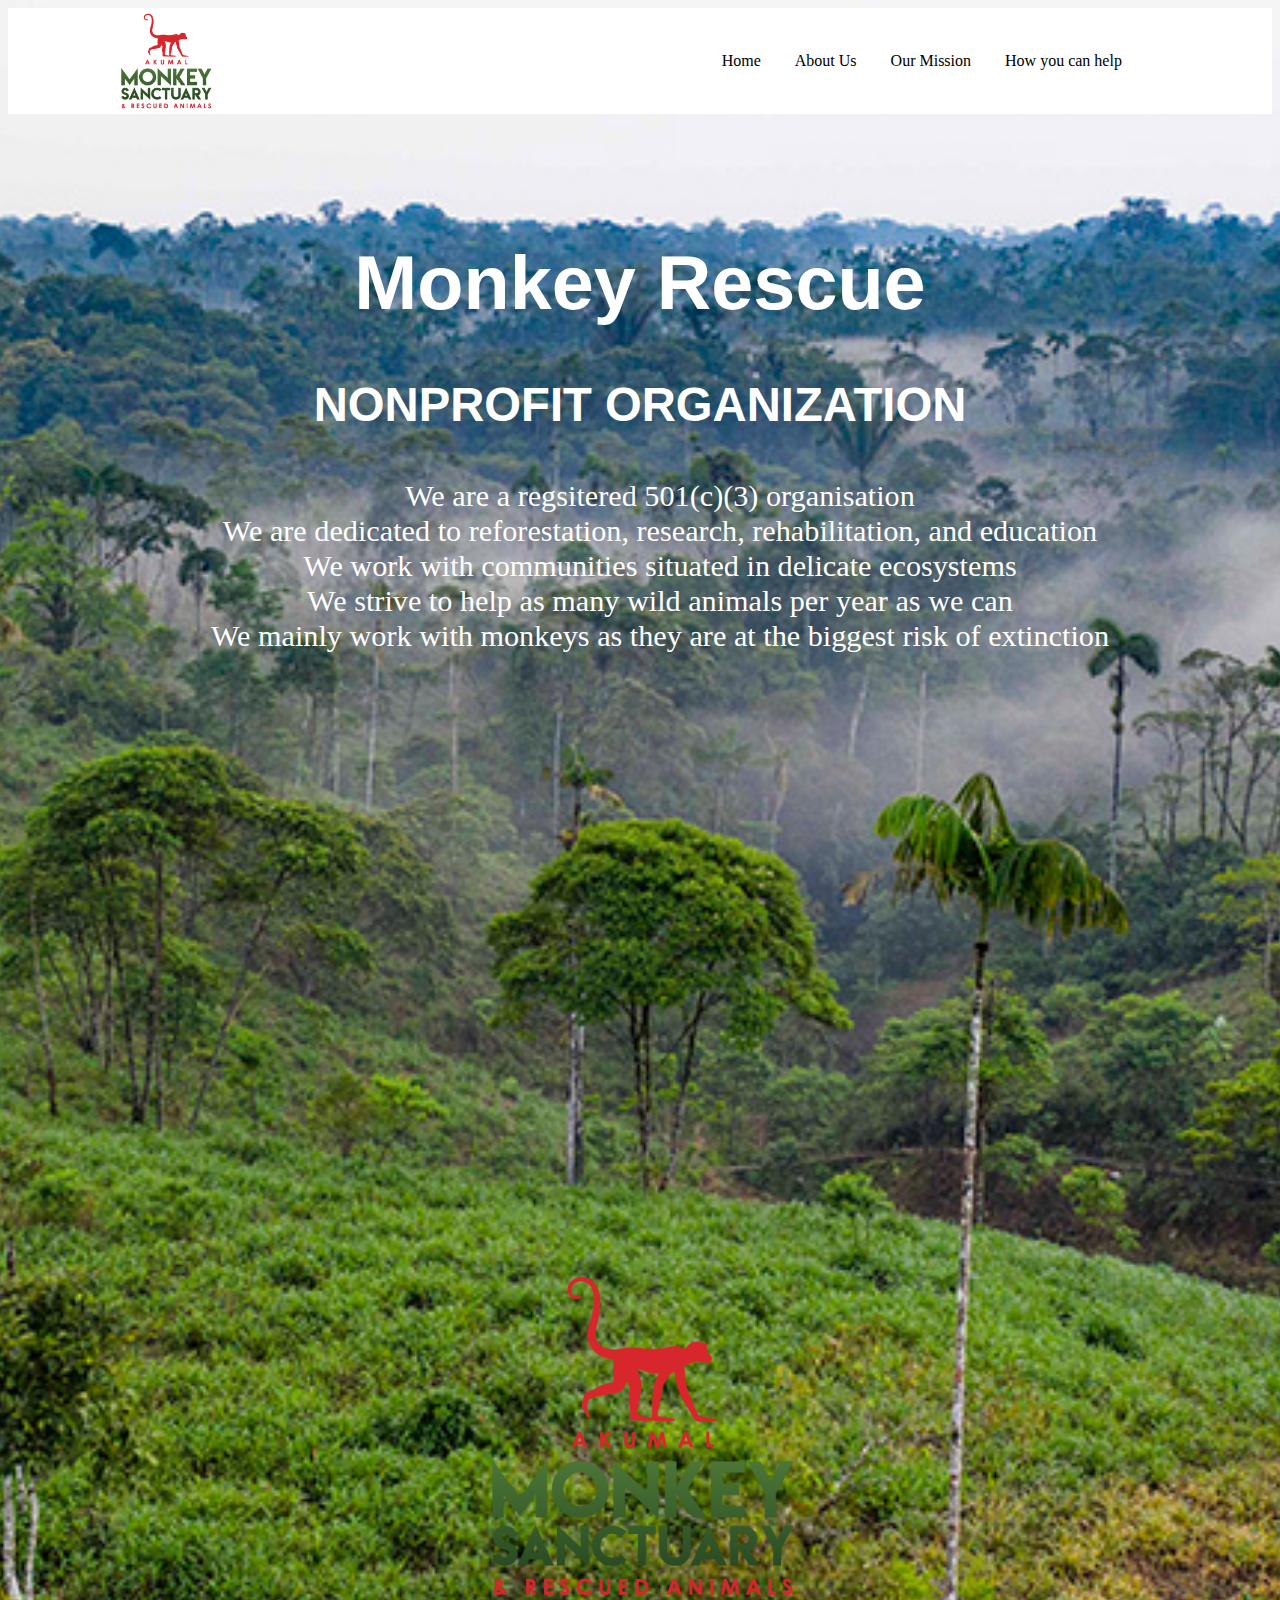
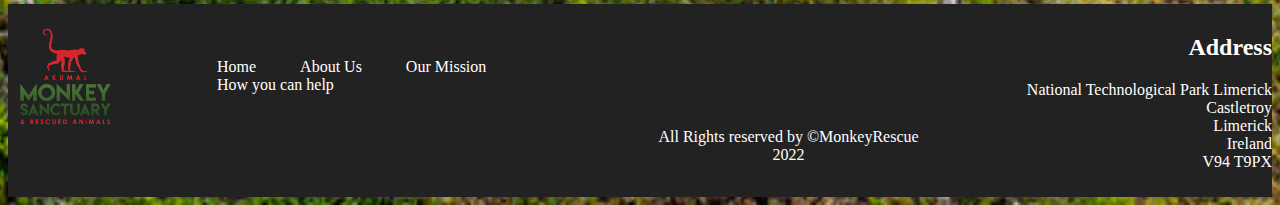
<file: index.html>
<!DOCTYPE html>
<html>
  <head>
    <link rel="stylesheet" href="Styling Home.css" />
    <title>MonkeyRescue Home</title>
    <link rel="icon" type="image/x-icon" href="./assets/rescue.png" />
  </head>
  <body>
    <div class="header">
      <nav>
        <img src="./assets/rescue.png" class="logo" />
        <ul class="nav-links">
          <li><a href="index.html">Home</a></li>
          <li><a href="About.html">About Us</a></li>
          <li><a href="Our Mission.html">Our Mission</a></li>
          <li><a href="how you can help.html">How you can help</a></li>
          <li></li>
        </ul>
      </nav>
    </div>
    <h1>Monkey Rescue</h1>
    <h3>NONPROFIT ORGANIZATION</h3>
    <p1>
      <ul>
        <li>We are a regsitered 501(c)(3) organisation</li>
        <li>
          We are dedicated to reforestation, research, rehabilitation, and
          education
        </li>
        <li>We work with communities situated in delicate ecosystems</li>
        <li>We strive to help as many wild animals per year as we can</li>
        <li>
          We mainly work with monkeys as they are at the biggest risk of
          extinction
        </li>
      </ul>
    </p1>
    <p align="center">
      <iframe
        width="852"
        height="480"
        src="https://youtube.com/embed/Tbp9AyitsJ8?controls=0"
        frameborder="0"
        allowfullscreen
      >
      </iframe>
    </p>
    <img src="./assets/rescue.png" class="center" />
    <footer>
      <div class="wrapper">
        <nav>
          <img src="./assets/rescue.png" class="logo" />
          <ul class="nav-links">
            <li><a href="index.html">Home</a></li>
            <li><a href="About.html">About Us</a></li>
            <li><a href="Our Mission.html">Our Mission</a></li>
            <li><a href="how you can help.html">How you can help</a></li>
            <li></li>
          </ul>
        </nav>
      </div>
      <p>All Rights reserved by &copy;MonkeyRescue 2022</p>
      <div class="features">
        <ul>
          <h2>Address</h2>
          <li>National Technological Park Limerick</li>
          <li>Castletroy</li>
          <li>Limerick</li>
          <li>Ireland</li>
          <li>V94 T9PX</li>
        </ul>
      </div>
    </footer>
  </body>
</html>
</file>
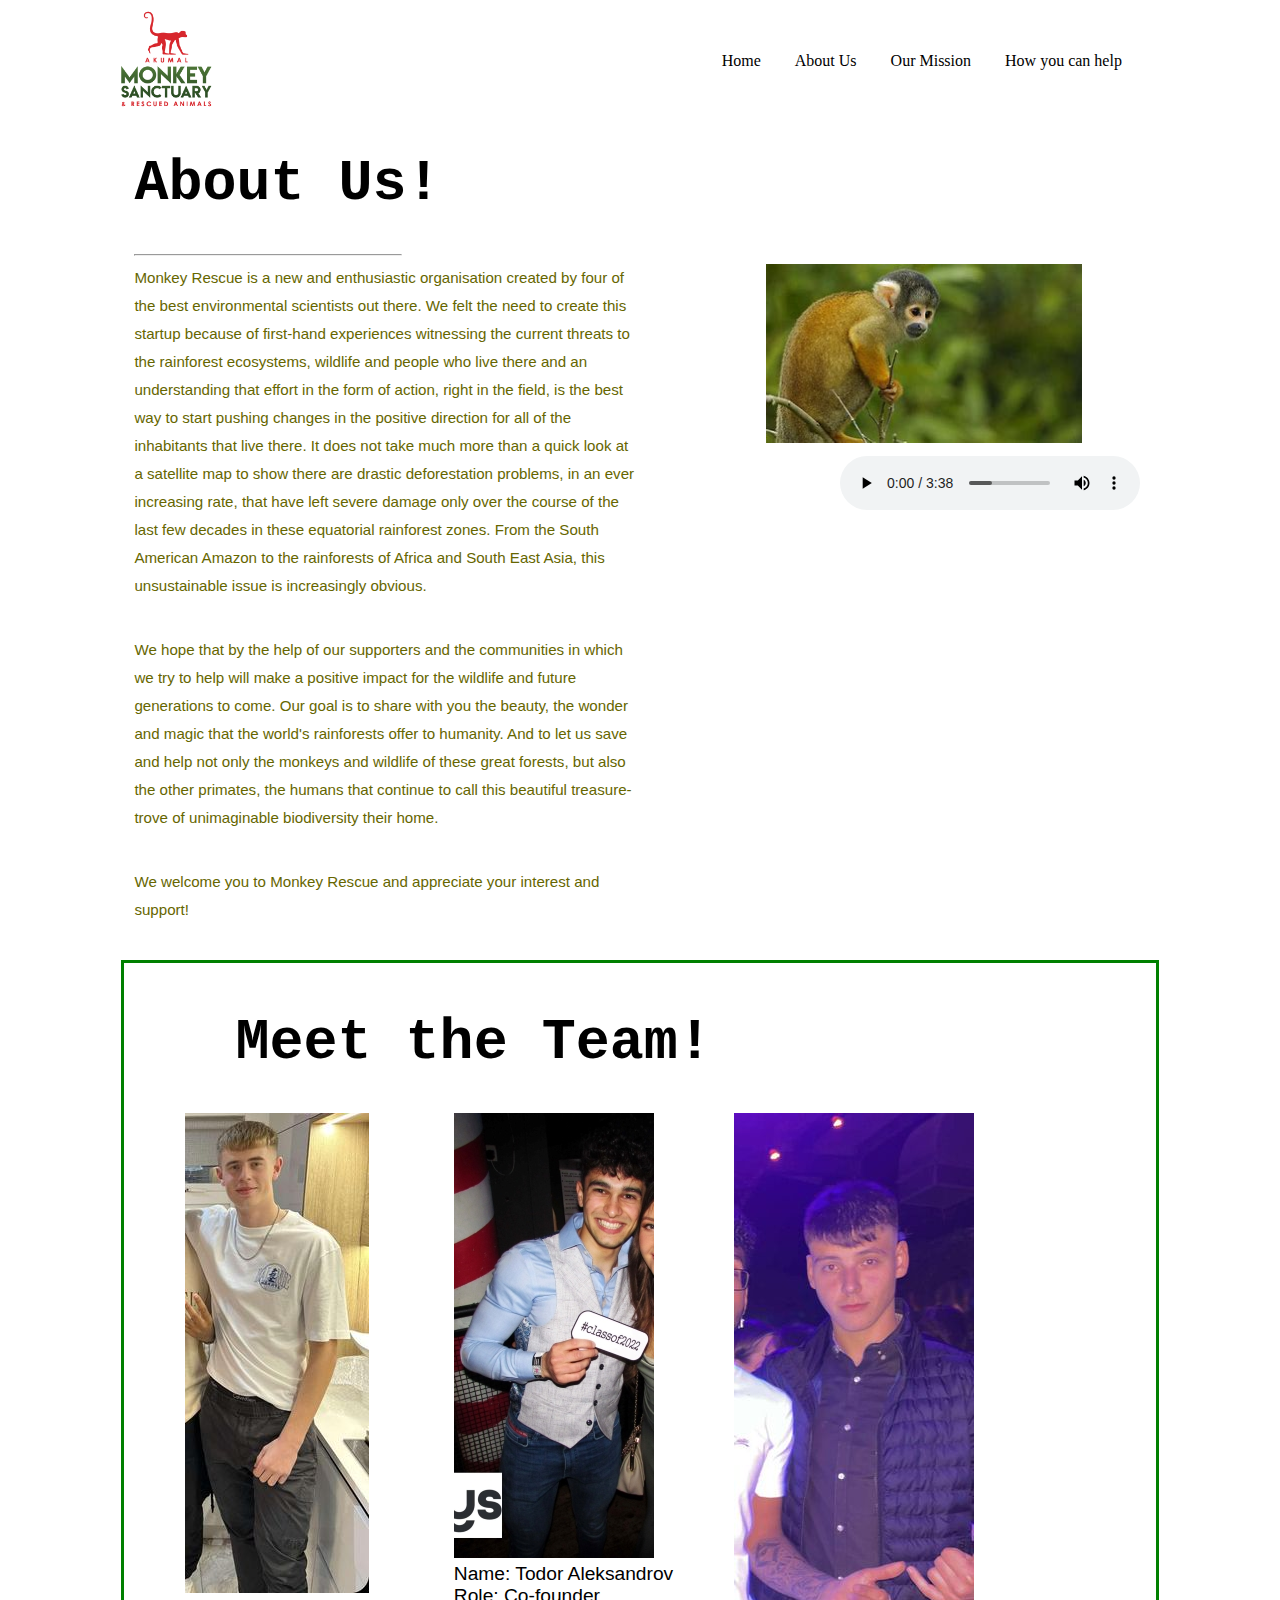
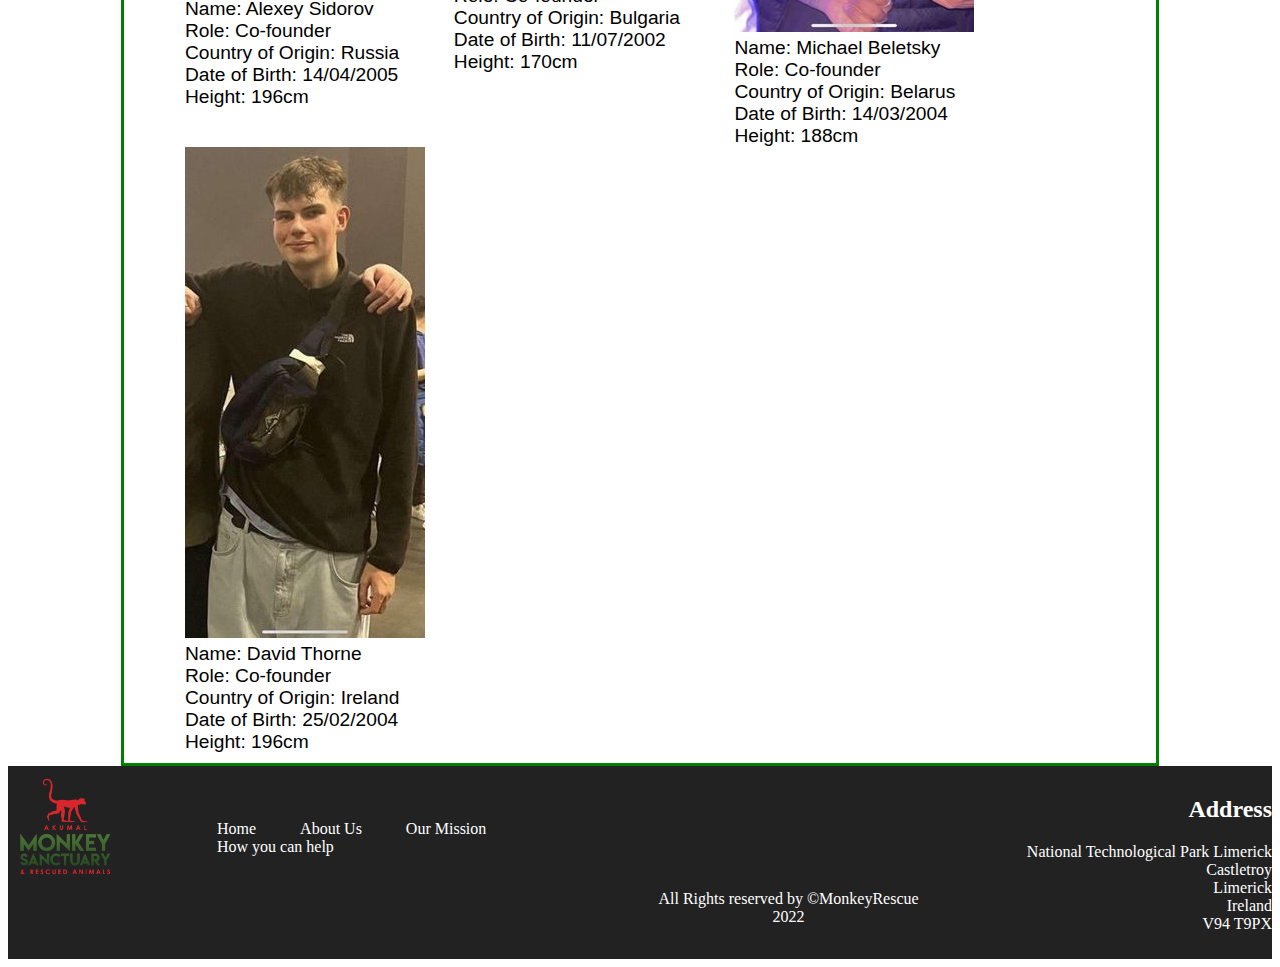
<file: About.html>
<!DOCTYPE html>
<html>
  <head>
    <link rel="stylesheet" href="Styling About.css" />
    <title>MonkeyRescue About</title>
    <link rel="icon" type="image/x-icon" href="./assets/rescue.png" />
  </head>
  <body>
    <div class="header">
      <nav>
        <a href="index.html"><img src="./assets/rescue.png" class="logo" /></a>
        <ul class="nav-links">
          <li><a href="index.html">Home</a></li>
          <li><a href="About.html">About Us</a></li>
          <li><a href="Our Mission.html">Our Mission</a></li>
          <li><a href="how you can help.html">How you can help</a></li>
          <li></li>
        </ul>
      </nav>
    </div>
    <h1>About Us!</h1>
    <hr class="solid" />
    <audio class="audio" src="./assets/backg.mp3" autoplay controls></audio>
    <img
      src="./assets/monkey.jpg"
      class="textwrap"
      align="top"
      width="25%"
      height="25%"
    />
    <p1 class="asd">
      Monkey Rescue is a new and enthusiastic organisation created by four of
      the best environmental scientists out there. We felt the need to create
      this startup because of first-hand experiences witnessing the current
      threats to the rainforest ecosystems, wildlife and people who live there
      and an understanding that effort in the form of action, right in the
      field, is the best way to start pushing changes in the positive direction
      for all of the inhabitants that live there. It does not take much more
      than a quick look at a satellite map to show there are drastic
      deforestation problems, in an ever increasing rate, that have left severe
      damage only over the course of the last few decades in these equatorial
      rainforest zones. From the South American Amazon to the rainforests of
      Africa and South East Asia, this unsustainable issue is increasingly
      obvious.
    </p1>
    <br /><br />
    <p2 class="asd">
      We hope that by the help of our supporters and the communities in which we
      try to help will make a positive impact for the wildlife and future
      generations to come. Our goal is to share with you the beauty, the wonder
      and magic that the world's rainforests offer to humanity. And to let us
      save and help not only the monkeys and wildlife of these great forests,
      but also the other primates, the humans that continue to call this
      beautiful treasure-trove of unimaginable biodiversity their home.
    </p2>
    <br /><br />
    <p3 class="asd">
      We welcome you to Monkey Rescue and appreciate your interest and support!
    </p3>
    <br /><br />
    <div class="Meet">
      <h1>Meet the Team!</h1>
      <span class="a2">
        <img src="./assets/alex.jpg" />
        <ul class="ul">
          <li>Name: Alexey Sidorov</li>
          <li>Role: Co-founder</li>
          <li>Country of Origin: Russia</li>
          <li>Date of Birth: 14/04/2005</li>
          <li>Height: 196cm</li>
        </ul>
      </span>
      <span class="a2">
        <img src="./assets/todor.jpg" />
        <ul class="ul">
          <li>Name: Todor Aleksandrov</li>
          <li>Role: Co-founder</li>
          <li>Country of Origin: Bulgaria</li>
          <li>Date of Birth: 11/07/2002</li>
          <li>Height: 170cm</li>
        </ul>
      </span>
      <span class="a2">
        <img src="./assets/michael.jpg" />
        <ul class="ul">
          <li>Name: Michael Beletsky</li>
          <li>Role: Co-founder</li>
          <li>Country of Origin: Belarus</li>
          <li>Date of Birth: 14/03/2004</li>
          <li>Height: 188cm</li>
        </ul>
      </span>
      <span class="a2">
        <img src="./assets/david.jpg" />
        <ul class="ul">
          <li>Name: David Thorne</li>
          <li>Role: Co-founder</li>
          <li>Country of Origin: Ireland</li>
          <li>Date of Birth: 25/02/2004</li>
          <li>Height: 196cm</li>
        </ul>
      </span>
    </div>
    <footer>
      <div class="wrapper">
        <nav>
          <a href="index.html"><img src="./assets/rescue.png" class="logo" /></a>
          <ul class="nav-links">
            <li><a href="index.html">Home</a></li>
            <li><a href="About.html">About Us</a></li>
            <li><a href="Our Mission.html">Our Mission</a></li>
            <li><a href="how you can help.html">How you can help</a></li>
            <li></li>
          </ul>
        </nav>
      </div>
      <p>All Rights reserved by &copy;MonkeyRescue 2022</p>
      <div class="features">
        <ul>
          <h2>Address</h2>
          <li>National Technological Park Limerick</li>
          <li>Castletroy</li>
          <li>Limerick</li>
          <li>Ireland</li>
          <li>V94 T9PX</li>
        </ul>
      </div>
    </footer>
  </body>
</html>
</file>
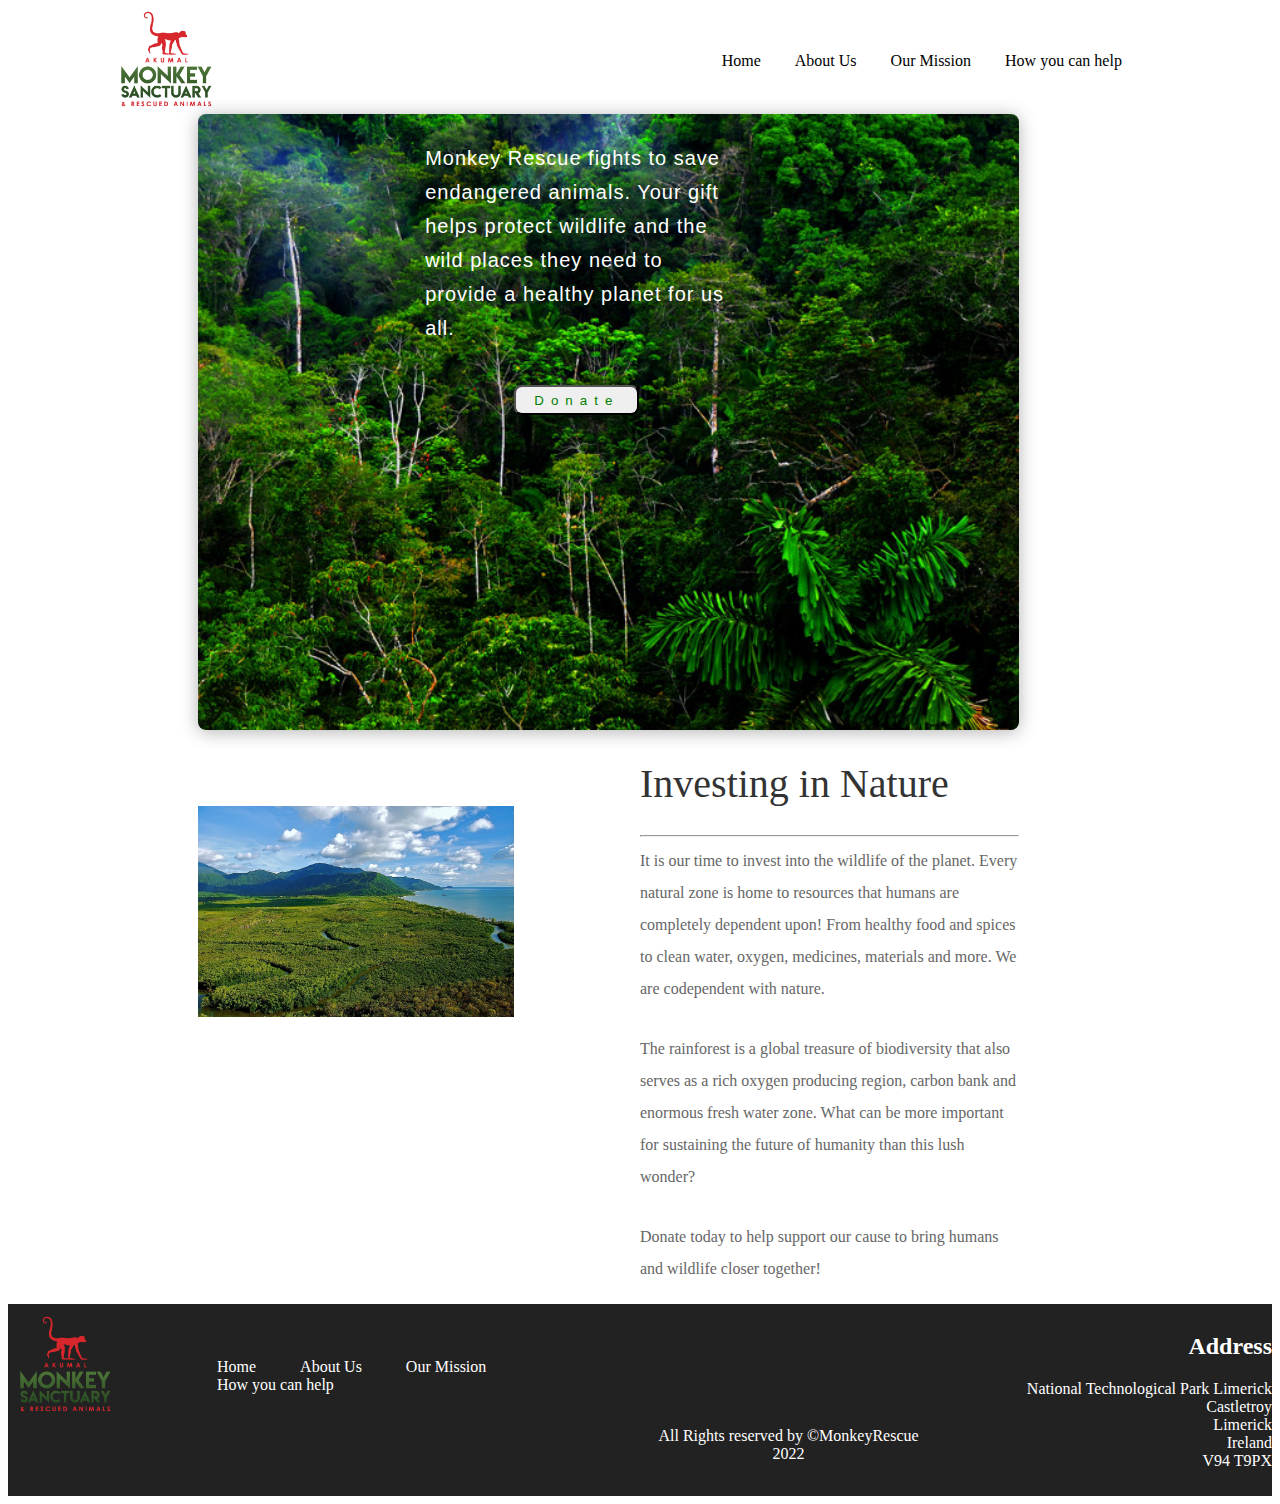
<file: how you can help.html>
<!DOCTYPE html>
<html>
  <head>
    <link rel="stylesheet" href="help style.css" />
    <title>MonkeyRescue Help</title>
    <link rel="icon" type="image/x-icon" href="./assets/rescue.png" />
    <script>
      function showThankYouMessage() {
        alert("Thank you for your donation!");
      }
    </script>
  </head>
  <body>
    <div class="header">
      <nav>
        <a href="index.html"><img src="./assets/rescue.png" class="logo" /></a>
        <ul class="nav-links">
          <li><a href="index.html">Home</a></li>
          <li><a href="About.html">About Us</a></li>
          <li><a href="Our Mission.html">Our Mission</a></li>
          <li><a href="">How you can help</a></li>
          <li></li>
        </ul>
      </nav>
    </div>
    <div class="donate">
      <div class="text">
        <p>
          Monkey Rescue fights to save endangered animals. Your gift helps
          protect wildlife and the wild places they need to provide a healthy
          planet for us all.
        </p>
        <button id="donateButton" onclick="showThankYouMessage()">Donate</button>
      </div>
      <div class="video">
        <iframe
          width="100%"
          height="100%"
          src="https://www.youtube.com/embed/FMiIYvEF4_c?control=0"
          frameborder="0"
          allowfullscreen
        >
        </iframe>
      </div>
    </div>
    <img src="./assets/forest above.jpg" class="forest" width="25%" height="25%" />
    <div class="invest">
      <h1>Investing in Nature</h1>
      <hr class="solid" />
      <p1>
        It is our time to invest into the wildlife of the planet. Every natural
        zone is home to resources that humans are completely dependent upon!
        From healthy food and spices to clean water, oxygen, medicines,
        materials and more. We are codependent with nature.
      </p1>
      <br /><br />
      <p1>
        The rainforest is a global treasure of biodiversity that also serves as
        a rich oxygen producing region, carbon bank and enormous fresh water
        zone. What can be more important for sustaining the future of humanity
        than this lush wonder?
      </p1>
      <br /><br />
      <p1>
        Donate today to help support our cause to bring humans and wildlife
        closer together!
      </p1>
    </div>
    <footer>
      <div class="wrapper">
        <nav>
          <a href="index.html"><img src="./assets/rescue.png" class="logo" /></a>
          <ul class="nav-links">
            <li><a href="index.html">Home</a></li>
            <li><a href="About.html">About Us</a></li>
            <li><a href="Our Mission.html">Our Mission</a></li>
            <li><a href="how you can help.html">How you can help</a></li>
            <li></li>
          </ul>
        </nav>
      </div>
      <p>All Rights reserved by ©MonkeyRescue 2022</p>
      <div class="features">
        <ul>
          <h2>Address</h2>
          <li>National Technological Park Limerick</li>
          <li>Castletroy</li>
          <li>Limerick</li>
          <li>Ireland</li>
          <li>V94 T9PX</li>
        </ul>
      </div>
    </footer>
  </body>
</html>
</file>
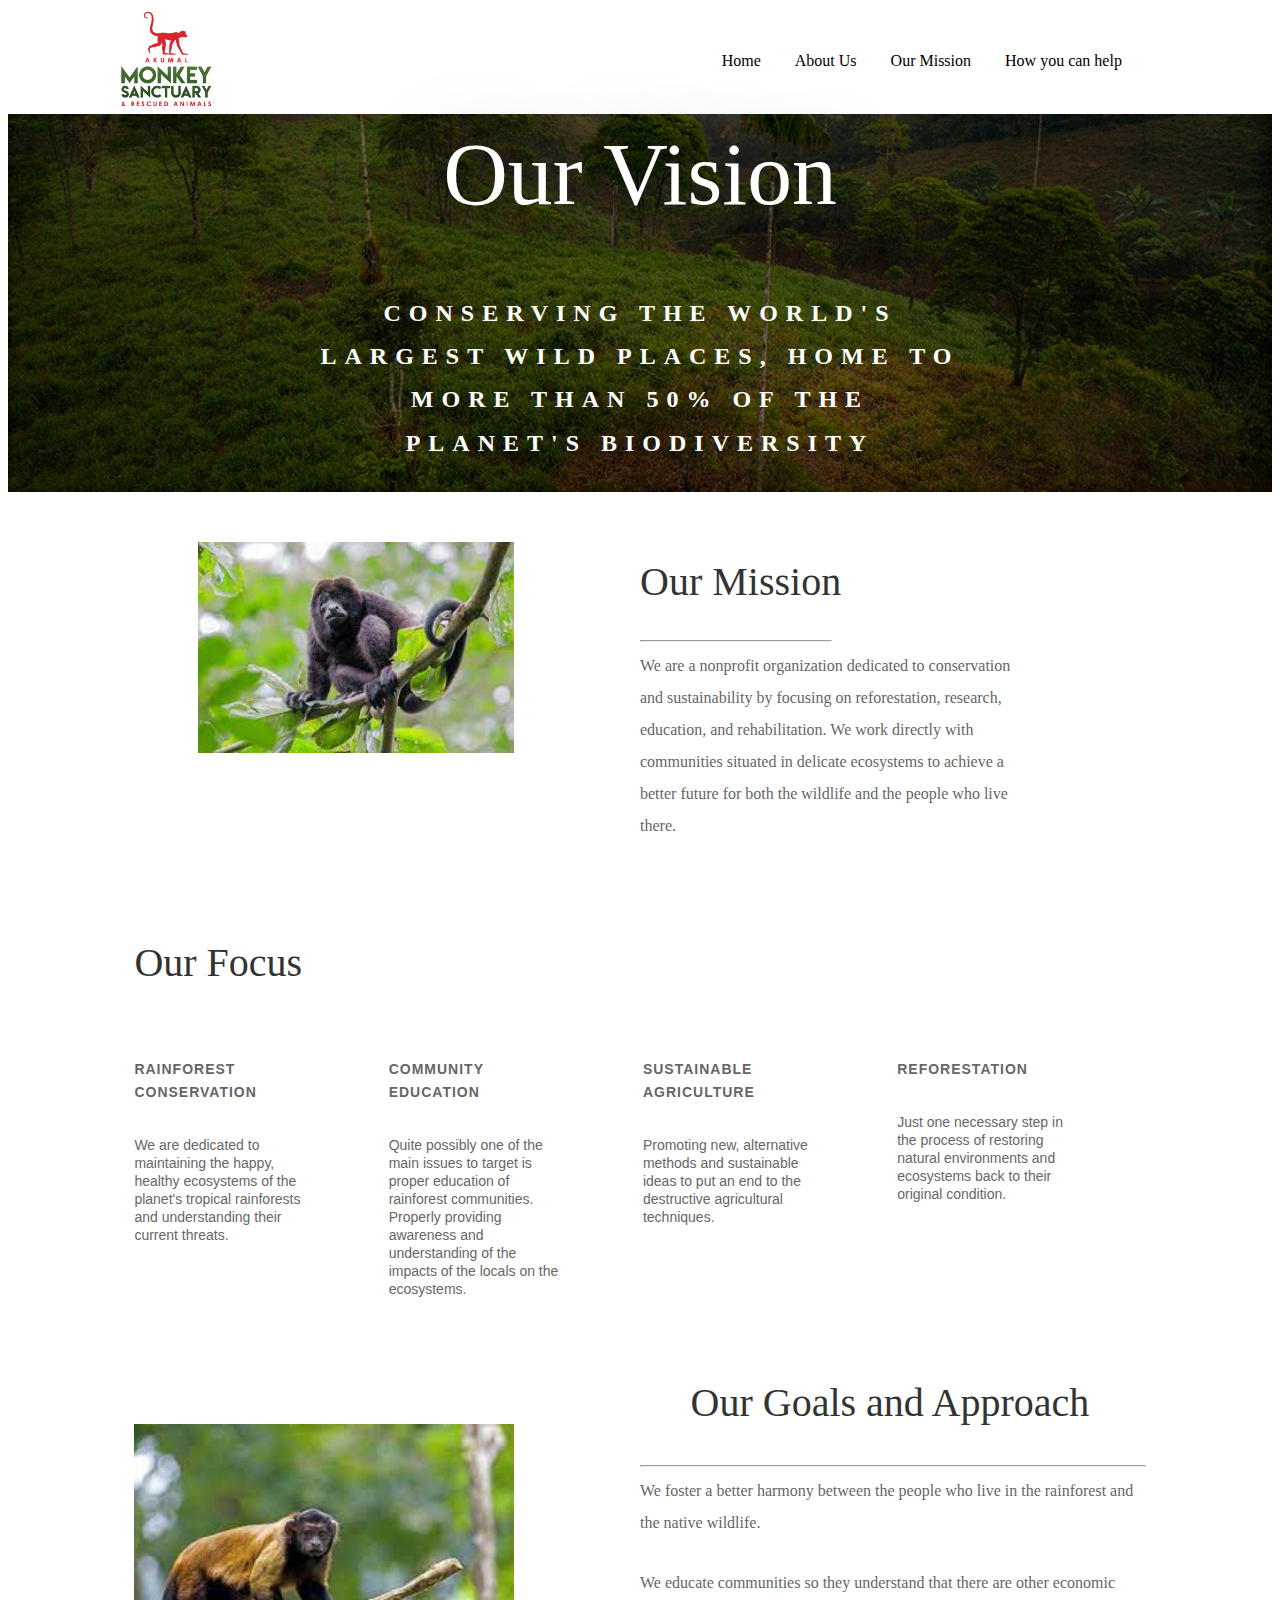
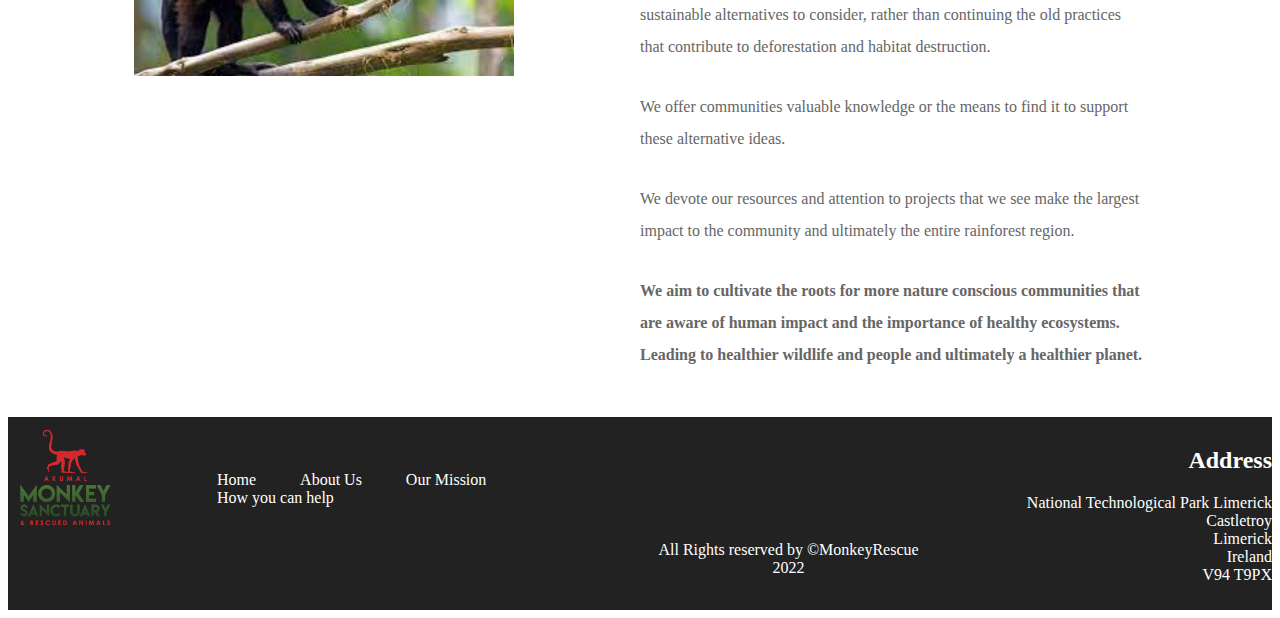
<file: Our Mission.html>
<!DOCTYPE html>
<html>
  <head>
    <link rel="stylesheet" href="Mission Style.css" />
    <title>MonkeyRescue Mission</title>
    <link rel="icon" type="image/x-icon" href="./assets/rescue.png" />
  </head>
  <body>
    <div class="header">
      <nav>
        <a href="index.html"><img src="./assets/rescue.png" class="logo" /></a>
        <ul class="nav-links">
          <li><a href="index.html">Home</a></li>
          <li><a href="About.html">About Us</a></li>
          <li><a href="Our Mission.html">Our Mission</a></li>
          <li><a href="how you can help.html">How you can help</a></li>
          <li></li>
        </ul>
      </nav>
    </div>
    <div class="h1">
      <h1>Our Vision</h1>
      <p1
        >CONSERVING THE WORLD'S LARGEST WILD PLACES, HOME TO MORE THAN 50% OF
        THE PLANET'S BIODIVERSITY
      </p1>
    </div>
    <img
      src="./assets/monkey rain.jpg"
      class="textwrap1"
      align="top"
      width="25%"
      height="25%"
    />
    <div class="asd1">
      <h>Our Mission</h><br /><br />
      <hr class="solid" />
      <p2>
        We are a nonprofit organization dedicated to conservation and
        sustainability by focusing on reforestation, research, education, and
        rehabilitation. We work directly with communities situated in delicate
        ecosystems to achieve a better future for both the wildlife and the
        people who live there.
      </p2>
    </div>
    <div class="f">
      <h3>Our Focus</h3>
      <div class="focus">
        <div class="para">
          <h6>RAINFOREST CONSERVATION</h6>
          <p3
            >We are dedicated to maintaining the happy, healthy ecosystems of
            the planet's tropical rainforests and understanding their current
            threats.</p3
          >
        </div>
        <div class="para">
          <h6>COMMUNITY EDUCATION</h6>
          <p3
            >Quite possibly one of the main issues to target is proper education
            of rainforest communities. Properly providing awareness and
            understanding of the impacts of the locals on the ecosystems.</p3
          >
        </div>
        <div class="para">
          <h6>SUSTAINABLE AGRICULTURE</h6>
          <p3
            >Promoting new, alternative methods and sustainable ideas to put an
            end to the destructive agricultural techniques.</p3
          >
        </div>
        <div class="para">
          <h6>REFORESTATION</h6>
          <p3
            >Just one necessary step in the process of restoring natural
            environments and ecosystems back to their original condition.</p3
          >
        </div>
      </div>
    </div>
    <img src="./assets/monkey 2.jpg" class="textwrap" width="30%" height="30%" />
    <div class="asd">
      <h3 class="f">Our Goals and Approach</h3>
      <br />
      <hr class="solid1" />
      <p2
        >We foster a better harmony between the people who live in the
        rainforest and the native wildlife. </p2
      ><br /><br />
      <p2
        >We educate communities so they understand that there are other economic
        sustainable alternatives to consider, rather than continuing the old
        practices that contribute to deforestation and habitat destruction. </p2
      ><br /><br />
      <p2
        >We offer communities valuable knowledge or the means to find it to
        support these alternative ideas. </p2
      ><br /><br />
      <p2
        >We devote our resources and attention to projects that we see make the
        largest impact to the community and ultimately the entire rainforest
        region. </p2
      ><br /><br />
      <p2
        ><b
          >We aim to cultivate the roots for more nature conscious communities
          that are aware of human impact and the importance of healthy
          ecosystems. Leading to healthier wildlife and people and ultimately a
          healthier planet.
        </b></p2
      ><br /><br />
    </div>
    <footer>
      <div class="wrapper">
        <nav>
          <a href="index.html"><img src="./assets/rescue.png" class="logo" /></a>
          <ul class="nav-links">
            <li><a href="index.html">Home</a></li>
            <li><a href="About.html">About Us</a></li>
            <li><a href="Our Mission.html">Our Mission</a></li>
            <li><a href="how you can help.html">How you can help</a></li>
            <li></li>
          </ul>
        </nav>
      </div>
      <p>All Rights reserved by &copy;MonkeyRescue 2022</p>
      <div class="features">
        <ul>
          <h2>Address</h2>
          <li>National Technological Park Limerick</li>
          <li>Castletroy</li>
          <li>Limerick</li>
          <li>Ireland</li>
          <li>V94 T9PX</li>
        </ul>
      </div>
    </footer>
  </body>
</html>
</file>
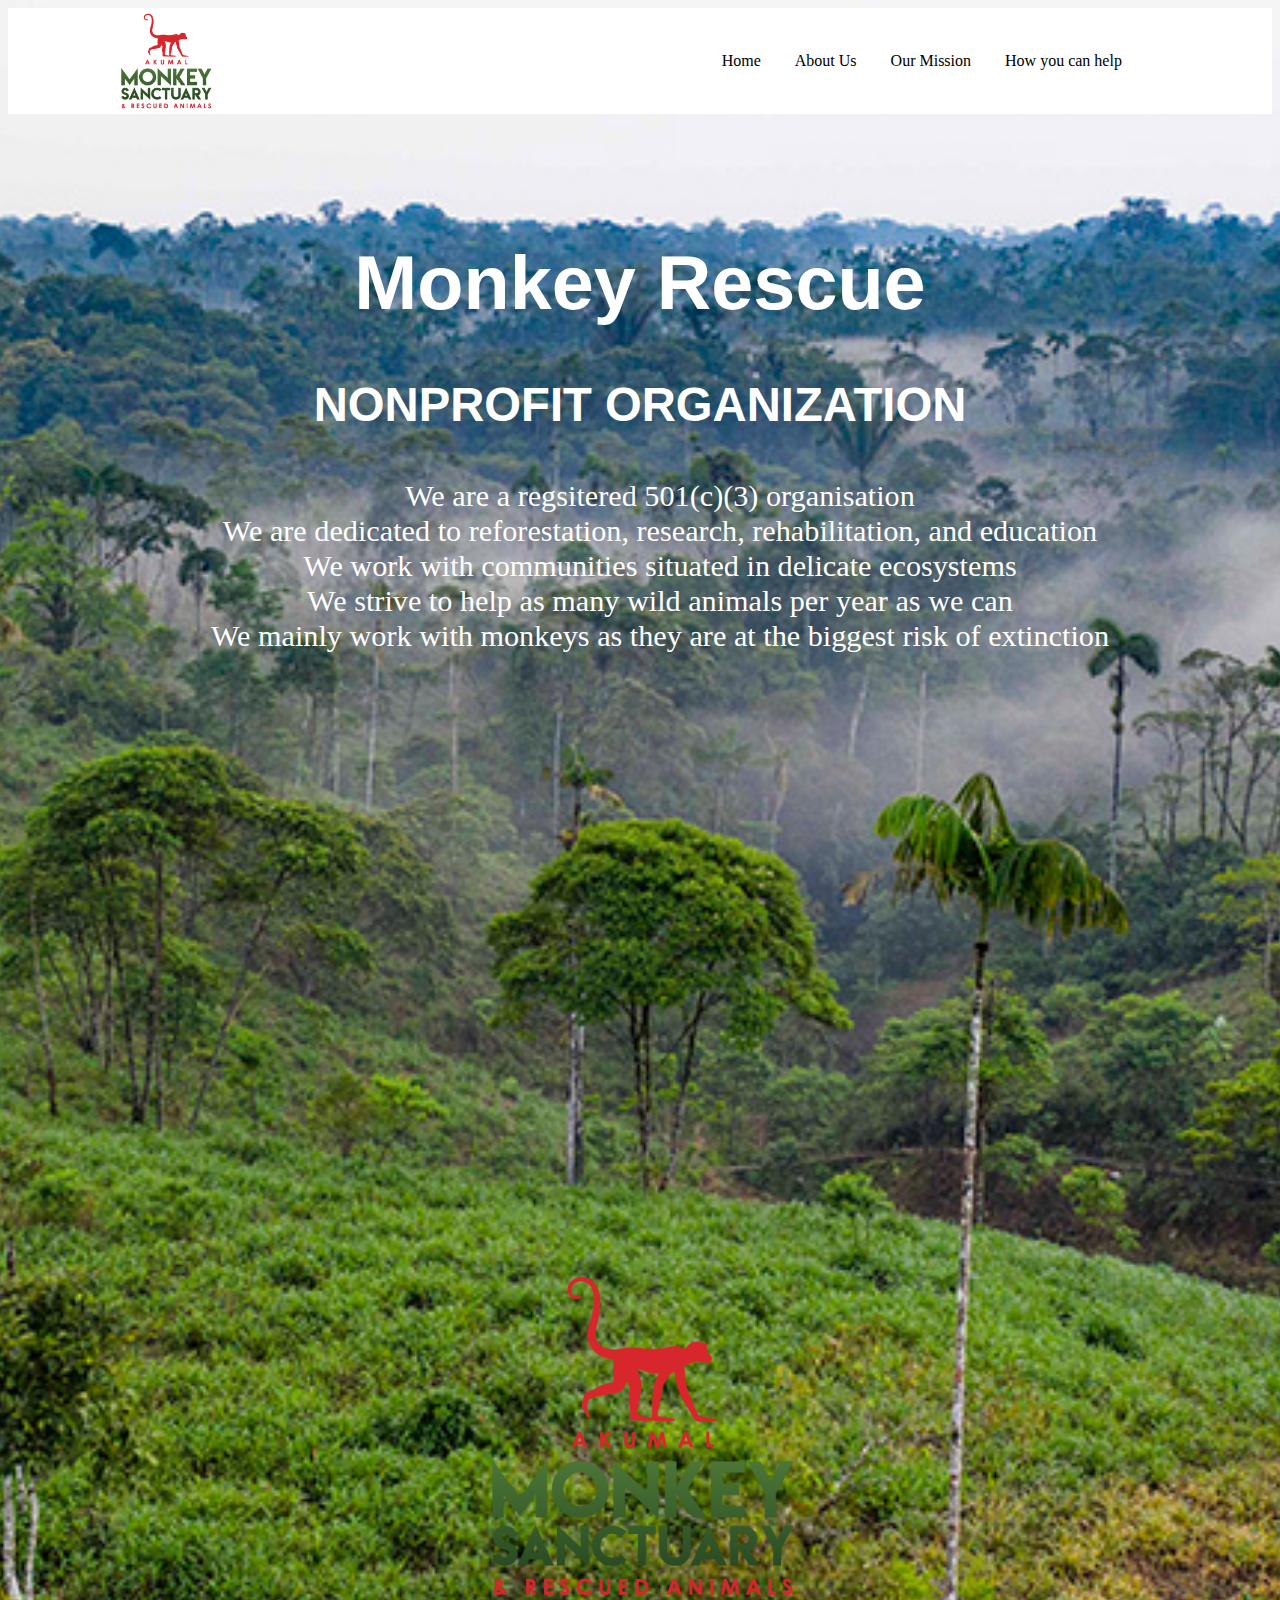
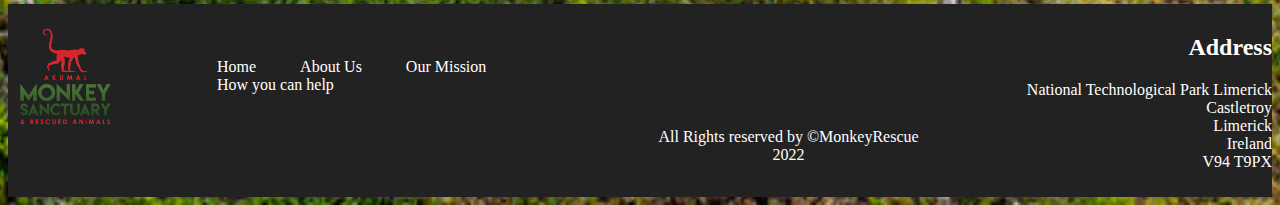
<file: Website Home.html>
<!DOCTYPE html>
<html>
  <head>
    <link rel="stylesheet" href="Styling Home.css" />
    <title>MonkeyRescue Home</title>
    <link rel="icon" type="image/x-icon" href="./assets/rescue.png" />
  </head>
  <body>
    <div class="header">
      <nav>
        <img src="./assets/rescue.png" class="logo" />
        <ul class="nav-links">
          <li><a href="Website Home.html">Home</a></li>
          <li><a href="About.html">About Us</a></li>
          <li><a href="Our Mission.html">Our Mission</a></li>
          <li><a href="how you can help.html">How you can help</a></li>
          <li></li>
        </ul>
      </nav>
    </div>
    <h1>Monkey Rescue</h1>
    <h3>NONPROFIT ORGANIZATION</h3>
    <p1>
      <ul>
        <li>We are a regsitered 501(c)(3) organisation</li>
        <li>
          We are dedicated to reforestation, research, rehabilitation, and
          education
        </li>
        <li>We work with communities situated in delicate ecosystems</li>
        <li>We strive to help as many wild animals per year as we can</li>
        <li>
          We mainly work with monkeys as they are at the biggest risk of
          extinction
        </li>
      </ul>
    </p1>
    <p align="center">
      <iframe
        width="852"
        height="480"
        src="https://youtube.com/embed/Tbp9AyitsJ8?controls=0"
        frameborder="0"
        allowfullscreen
      >
      </iframe>
    </p>
    <img src="./assets/rescue.png" class="center" />
    <footer>
      <div class="wrapper">
        <nav>
          <img src="./assets/rescue.png" class="logo" />
          <ul class="nav-links">
            <li><a href="Website Home.html">Home</a></li>
            <li><a href="About.html">About Us</a></li>
            <li><a href="Our Mission.html">Our Mission</a></li>
            <li><a href="how you can help.html">How you can help</a></li>
            <li></li>
          </ul>
        </nav>
      </div>
      <p>All Rights reserved by &copy;MonkeyRescue 2022</p>
      <div class="features">
        <ul>
          <h2>Address</h2>
          <li>National Technological Park Limerick</li>
          <li>Castletroy</li>
          <li>Limerick</li>
          <li>Ireland</li>
          <li>V94 T9PX</li>
        </ul>
      </div>
    </footer>
  </body>
</html>
</file>
<file: Styling Home.css>
body {
  background-image: url(./assets/Amazon-rainforest-Ecuador.jpg);
  background-position-y: 0.5cm;
  background-position-x: center;
  background-repeat: no-repeat;
  background-size: cover;
  background-color: rgb(48, 250, 8);
  background-position-y: bottom;
}
.topnav {
  background-color: rgb(255, 255, 255);
  overflow: hidden;
  background-size: 30000px 10000px;
}
h1 {
  text-align: center;
  font-size: 2cm;
  color: white;
  padding-top: 2cm;
  font-family: "Franklin Gothic Medium", "Arial Narrow", Arial, sans-serif;
}
ul {
  list-style: none;
}
h3 {
  text-align: center;
  font-size: 1.25cm;
  color: white;
  padding-top: 0cm;
  font-family: "Franklin Gothic Medium", "Arial Narrow", Arial, sans-serif;
}
p1 {
  text-align: center;
  color: white;
  font-size: 0.8cm;
}
.header {
  height: auto;
  width: auto;
  padding: 0 8%;
  background: rgb(255, 255, 255);
  position: relative;
}
nav {
  display: flex;
  align-items: center;
  justify-content: space-between;
}
.logo {
  width: 5cm;
  position: relative;
  right: 1cm;
  top: 0cm;
}
.nav-links {
  padding: 28px 0;
}
.nav-links li {
  display: inline-block;
  margin: 0 15px;
}
.nav-links li a {
  text-decoration: none;
  color: rgb(0, 0, 0);
  padding: 5px 0;
  position: relative;
}
.nav-links li a ::after {
  content: "";
  background: #ff3d00;
  width: 0%;
  height: 2px;
  position: absolute;
  bottom: 0;
  left: 0;
  transition: width 0.5s;
}
.nav-links li a:hover::after {
  width: 100%;
}
.center {
  display: block;
  margin-left: auto;
  margin-right: auto;
  width: 50%;
}
footer {
  width: 100%;
  background-color: #222;
  padding: 10px 0px;
  display: flex;
}
footer nav {
  display: flex;
  align-items: left;
  justify-content: space-between;
}
footer .logo {
  width: 5cm;
  position: relative;
  right: 1cm;
  top: 0cm;
}
footer .nav-links {
  padding: 28px 0;
}
footer .nav-links li {
  display: inline-block;
  margin: 0 20px;
}
footer .nav-links li a {
  text-decoration: none;
  color: rgb(255, 255, 255);
  padding: 5px 0;
  position: relative;
}
footer .nav-links li a ::after {
  content: "";
  background: #ff3d00;
  width: 0%;
  height: 2px;
  position: absolute;
  bottom: 0;
  left: 0;
  transition: width 0.5s;
}
footer .nav-links li a:hover::after {
  width: 100%;
}
.features {
  display: inline;
  align-items: center;
  color: #fff;
}
p {
  position: relative;
  color: rgb(255, 255, 255);
  text-align: center;
  margin-top: 9%;
}
.features {
  text-align: right;
  float: right;
  margin: auto;
  width: 30%;
}
</file>
<file: Styling About.css>
.header {
  height: auto;
  width: auto;
  padding: 0 8%;
  background: rgb(255, 255, 255);
  position: relative;
}
.header nav {
  display: flex;
  align-items: center;
  justify-content: space-between;
}
.header .logo {
  width: 5cm;
  position: relative;
  right: 1cm;
  top: 0cm;
}
.header .nav-links {
  padding: 28px 0;
}
.header .nav-links li {
  display: inline-block;
  margin: 0 15px;
}
.header .nav-links li a {
  text-decoration: none;
  color: rgb(0, 0, 0);
  padding: 5px 0;
  position: relative;
}
.header .nav-links li a ::after {
  content: "";
  background: #ff3d00;
  width: 0%;
  height: 2px;
  position: absolute;
  bottom: 0;
  left: 0;
  transition: width 0.5s;
}
.header .nav-links li a:hover::after {
  width: 100%;
}
h1 {
  padding-left: 10%;
  text-align: left;
  font-size: 1.5cm;
  font-family: "Courier New", Courier, monospace;
  font-weight: 600;
}
p1,
p2,
p3 {
  text-align: left;
  padding-left: 10%;
  font-size: 0.4cm;
  font-family: Arial, Helvetica, sans-serif;
  line-height: 2em;
  font-weight: 500;
  color: #660;
  word-wrap: break-word;
  float: left;
  display: inline;
}
.asd {
  box-sizing: border-box;
  display: block;
  float: none;
  line-height: 28px;
  position: static;
  z-index: auto;
  width: 50%;
}
.textwrap {
  float: right;
  margin: 0px;
  padding-right: 15%;
  size: auto;
}
.ul {
  padding-left: 0%;
  font-size: larger;
  font-family: Arial, Helvetica, sans-serif;
  display: inline;
  padding-top: 100%;
}
.a1 {
  display: inline-block;
  padding-left: 10%;
  align-content: center;
  vertical-align: top;
  text-align: justify;
}
.a2 {
  display: inline-block;
  padding-left: 5%;
  vertical-align: top;
  text-align: justify;
}
.Meet {
  margin: auto;
  width: 80%;
  border: 3px solid green;
  padding: 10px;
}
footer {
  width: 100%;
  background-color: #222;
  padding: 10px 0px;
  display: flex;
}
footer nav {
  display: flex;
  align-items: left;
  justify-content: space-between;
}
footer .logo {
  width: 5cm;
  position: relative;
  right: 1cm;
  top: 0cm;
}
footer .nav-links {
  padding: 28px 0;
}
footer .nav-links li {
  display: inline-block;
  margin: 0 20px;
}
footer .nav-links li a {
  text-decoration: none;
  color: rgb(255, 255, 255);
  padding: 5px 0;
  position: relative;
}
footer .nav-links li a ::after {
  content: "";
  background: #ff3d00;
  width: 0%;
  height: 2px;
  position: absolute;
  bottom: 0;
  left: 0;
  transition: width 0.5s;
}
footer .nav-links li a:hover::after {
  width: 100%;
}
.features {
  display: inline;
  align-items: center;
  color: #fff;
}
p {
  position: relative;
  color: rgb(255, 255, 255);
  text-align: center;
  margin-top: 9%;
}
.features {
  text-align: right;
  float: right;
  margin: auto;
  width: 30%;
}
ul {
  list-style: none;
}
.solid {
  width: 20%;
  padding-right: 1%;
  margin-left: 10%;
  color: orangered;
}
.audio {
  float: right;
  padding-top: 15%;
  position: absolute;
  padding-left: 65%;
}
</file>
<file: help style.css>
.header {
  height: auto;
  width: auto;
  padding: 0 8%;
  background: rgb(255, 255, 255);
  position: relative;
}
.header nav {
  display: flex;
  align-items: center;
  justify-content: space-between;
}
.header .logo {
  width: 5cm;
  position: relative;
  right: 1cm;
  top: 0cm;
}
.header .nav-links {
  padding: 28px 0;
}
.header .nav-links li {
  display: inline-block;
  margin: 0 15px;
}
.header .nav-links li a {
  text-decoration: none;
  color: rgb(0, 0, 0);
  padding: 5px 0;
  position: relative;
}
.header .nav-links li a ::after {
  content: "";
  background: #ff3d00;
  width: 0%;
  height: 2px;
  position: absolute;
  bottom: 0;
  left: 0;
  transition: width 0.5s;
}
.header .nav-links li a:hover::after {
  width: 100%;
}
footer {
  width: 100%;
  background-color: #222;
  padding: 10px 0px;
  display: flex;
}
footer nav {
  display: flex;
  align-items: left;
  justify-content: space-between;
}
footer .logo {
  width: 5cm;
  position: relative;
  right: 1cm;
  top: 0cm;
}
footer .nav-links {
  padding: 28px 0;
}
footer .nav-links li {
  display: inline-block;
  margin: 0 20px;
}
footer .nav-links li a {
  text-decoration: none;
  color: rgb(255, 255, 255);
  padding: 5px 0;
  position: relative;
}
footer .nav-links li a ::after {
  content: "";
  background: #ff3d00;
  width: 0%;
  height: 2px;
  position: absolute;
  bottom: 0;
  left: 0;
  transition: width 0.5s;
}
footer .nav-links li a:hover::after {
  width: 100%;
}
.features {
  display: inline;
  align-items: center;
  color: #fff;
}
p {
  position: relative;
  color: rgb(255, 255, 255);
  text-align: center;
  margin-top: 9%;
}
.features {
  text-align: right;
  float: right;
  margin: auto;
  width: 30%;
}
.invest {
  box-sizing: border-box;
  display: block;
  float: right;
  line-height: 28px;
  position: static;
  z-index: auto;
  width: 50%;
  padding-right: 20%;
  margin-bottom: 0.5cm;
  justify-content: left;
  padding-top: 1%;
}
ul {
  list-style: none;
}
.invest h1 {
  font-family: Georgia, "Times New Roman", Times, serif;
  font-size: 40px;
  color: #333;
  font-weight: 500;
  padding-bottom: 10px;
}
.invest p1 {
  text-align: left;
  line-height: 2em;
  box-sizing: border-box;
  color: #666;
  font-weight: 500;
  font-family: Georgia, "Times New Roman", Times, serif;
}
.forest {
  float: left;
  padding-top: 6%;
  padding-left: 15%;
}
.donate {
  background-image: url(./assets/forest\ dark.jpg);
  background-repeat: no-repeat;
  background-size: cover;
  background-position: bottom;
  border-radius: 8px 8px 8px 8px;
  box-shadow: 0px 2px 18px 0px rgb(0 0 0 / 30%);
  float: right;
  /*box-sizing: border-box;*/
  position: relative;
  padding-right: 5%;
  margin-right: 20%;
  width: 60%;
  height: 50%;
  text-align: center;
}
.text {
  display: inline-block;
  vertical-align: middle;
  width: 40%;
}
.text p {
  font-size: 20px;
  line-height: 1.7em;
  letter-spacing: 1px;
  padding-bottom: 1em;
  text-align: left;
  font-family: Arial, Helvetica, sans-serif;
}
.text button {
  box-shadow: 0px 2px 18px 0px rgb(0 0 0 / 30%);
  border-radius: 8px;
  letter-spacing: 7px;
  color: green;
  justify-self: center;
  width: 125px;
  height: 30px;
  cursor: pointer;
}
.video {
  display: inline-block;
  vertical-align: middle;
  align-self: right;
  height: 300px;
  margin-left: 20%;
  margin-top: 1%;
  margin-bottom: 1%;
}
</file>
<file: Mission Style.css>
.header {
  height: auto;
  width: auto;
  padding: 0 8%;
  background: rgb(255, 255, 255);
  position: relative;
}
.header nav {
  display: flex;
  align-items: center;
  justify-content: space-between;
}
.header .logo {
  width: 5cm;
  position: relative;
  right: 1cm;
  top: 0cm;
}
.header .nav-links {
  padding: 28px 0;
}
.header .nav-links li {
  display: inline-block;
  margin: 0 15px;
}
.header .nav-links li a {
  text-decoration: none;
  color: rgb(0, 0, 0);
  padding: 5px 0;
  position: relative;
}
.header .nav-links li a ::after {
  content: "";
  background: #ff3d00;
  width: 0%;
  height: 2px;
  position: absolute;
  bottom: 0;
  left: 0;
  transition: width 0.5s;
}
.header .nav-links li a:hover::after {
  width: 100%;
}
.h1 {
  height: 10cm;
  width: 100%;
  background-image: url(./assets/jungle\ dark.jpg);
  background-position-x: center;
  background-repeat: no-repeat;
  background-size: cover;
  background-position-y: top;
  background-position: bottom;
}
h1 {
  position: absolute;
  top: 3cm;
  left: 50%;
  transform: translate(-50%, -50%);
  font-family: "Times New Roman", Times, serif;
  font-size: 7vw;
  text-shadow: 0em 0em 0.8em rgba(0, 17, 51, 0.55);
  color: #fff;
  font-weight: 500;
}
p1 {
  position: absolute;
  top: 10cm;
  left: 50%;
  transform: translate(-50%, -50%);
  font-weight: 700;
  font-size: 24px;
  letter-spacing: 8px;
  line-height: 1.8em;
  color: #fff;
  text-align: center;
}
.asd1 h {
  font-family: Georgia, "Times New Roman", Times, serif;
  font-size: 40px;
  color: #333;
  font-weight: 500;
  padding-bottom: 10px;
}
p2 {
  text-align: left;
  line-height: 2em;
  box-sizing: border-box;
  color: #666;
  font-weight: 500;
  font-family: Georgia, "Times New Roman", Times, serif;
}
.textwrap1 {
  float: left;
  margin-right: 10%;
  padding-top: 4%;
  size: auto;
  padding-left: 15%;
}
.asd1 {
  box-sizing: border-box;
  display: block;
  float: right;
  line-height: 28px;
  position: static;
  z-index: auto;
  width: 50%;
  padding-right: 20%;
  margin-bottom: 0.5cm;
  justify-content: left;
  padding-top: 6%;
}
footer {
  width: 100%;
  background-color: #222;
  padding: 10px 0px;
  display: flex;
}
footer nav {
  display: flex;
  align-items: left;
  justify-content: space-between;
}
footer .logo {
  width: 5cm;
  position: relative;
  right: 1cm;
  top: 0cm;
}
footer .nav-links {
  padding: 28px 0;
}
footer .nav-links li {
  display: inline-block;
  margin: 0 20px;
}
footer .nav-links li a {
  text-decoration: none;
  color: rgb(255, 255, 255);
  padding: 5px 0;
  position: relative;
}
footer .nav-links li a ::after {
  content: "";
  background: #ff3d00;
  width: 0%;
  height: 2px;
  position: absolute;
  bottom: 0;
  left: 0;
  transition: width 0.5s;
}
footer .nav-links li a:hover::after {
  width: 100%;
}
.features {
  display: inline;
  align-items: center;
  color: #fff;
}
p {
  position: relative;
  color: rgb(255, 255, 255);
  text-align: center;
  margin-top: 9%;
}
.features {
  text-align: right;
  float: right;
  margin: auto;
  width: 30%;
}
h3 {
  font-family: Georgia, "Times New Roman", Times, serif;
  font-size: 40px;
  color: #333;
  font-weight: 500;
}
.focus {
  vertical-align: top;
  display: inline-block;
  text-align: left;
  width: 100%;
  padding-left: 0;
  margin: auto;
  align-items: center;
  justify-content: space-between;
}
.para {
  text-align: left;
  vertical-align: top;
  color: #333;
  display: inline-block;
  width: 15%;
  margin: 0 7% 0 0;
}
.para h6 {
  color: #666;
  display: block;
  text-align: left;
  font-family: Arial, Helvetica, sans-serif;
  font-weight: 700;
  font-size: 14px;
  letter-spacing: 1px;
  line-height: 1.6em;
}
.focus p3 {
  font-family: Arial, Helvetica, sans-serif;
  color: #666;
  font-weight: 500;
  font-size: 14px;
  width: 30%;
  float: none;
}
.f {
  vertical-align: baseline;
  display: inline-block;
  padding-left: 10%;
  margin-top: 3%;
}
ul {
  list-style: none;
}
.asd {
  box-sizing: border-box;
  display: block;
  float: right;
  line-height: 28px;
  position: static;
  z-index: auto;
  width: 50%;
  padding-right: 10%;
  margin-bottom: 0.5cm;
  justify-content: left;
  padding-top: 6%;
}
.textwrap {
  float: left;
  padding-top: 10%;
  padding-left: 10%;
}
.solid {
  width: 50%;
  margin-right: 50%;
  color: orangered;
}
.solid1 {
  color: orangered;
}
/*I am sorry for making you go through all of this, Michael :/ */
</file>
